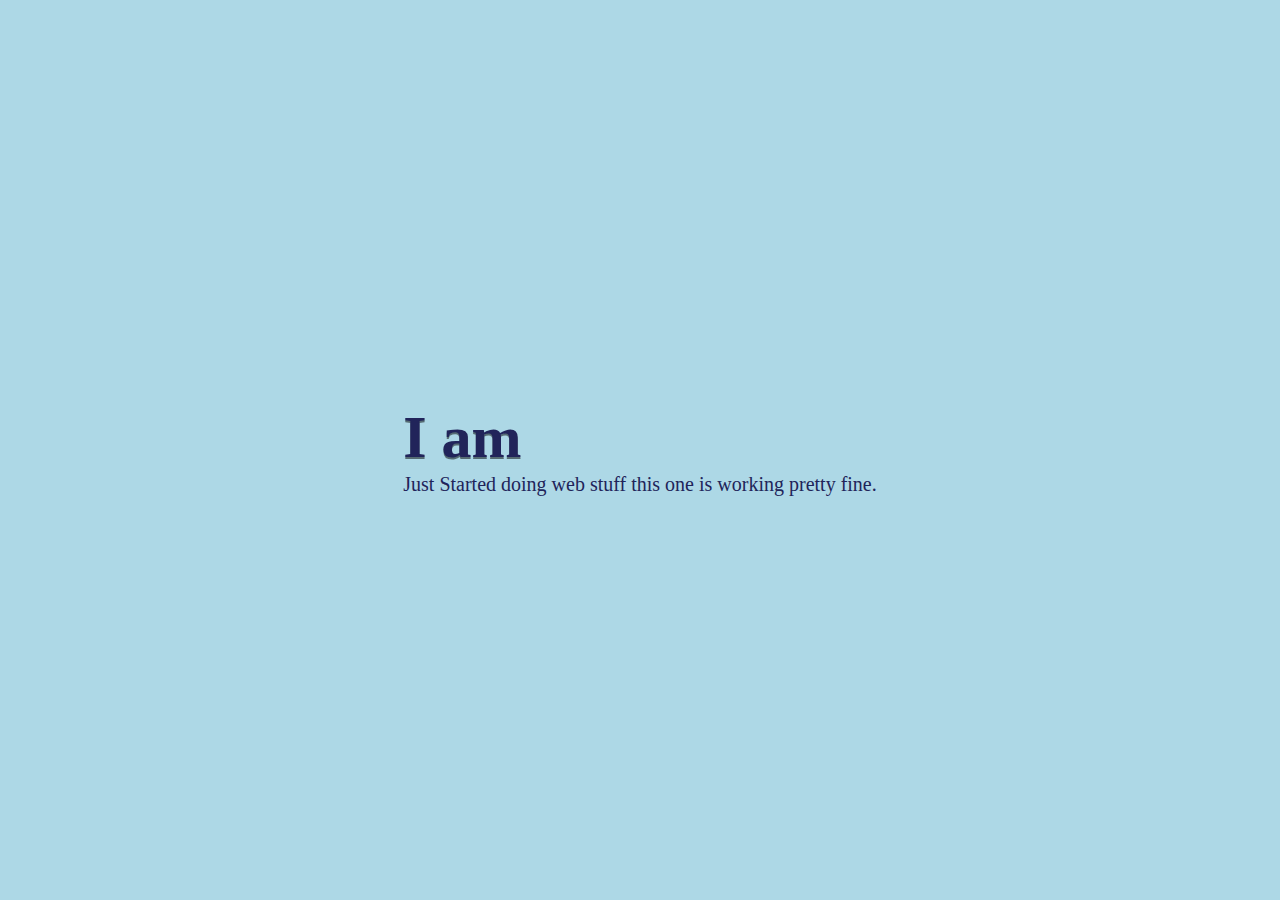
<file: Auto-Text/index.html>
<!DOCTYPE html>
<html lang="en">
<head>
    <meta charset="UTF-8">
    <meta name="viewport" content="width=device-width, initial-scale=1.0">
    <title>Css Animated Text</title>
    <link rel="stylesheet" href="styles.css">
</head>
<body>
    <div class ="wrapper">
        <h1>I am <span></span></h1>
        <p>Just Started doing web stuff this one is working pretty fine.</p>
        
    </div>
</body>
</html>
</file>
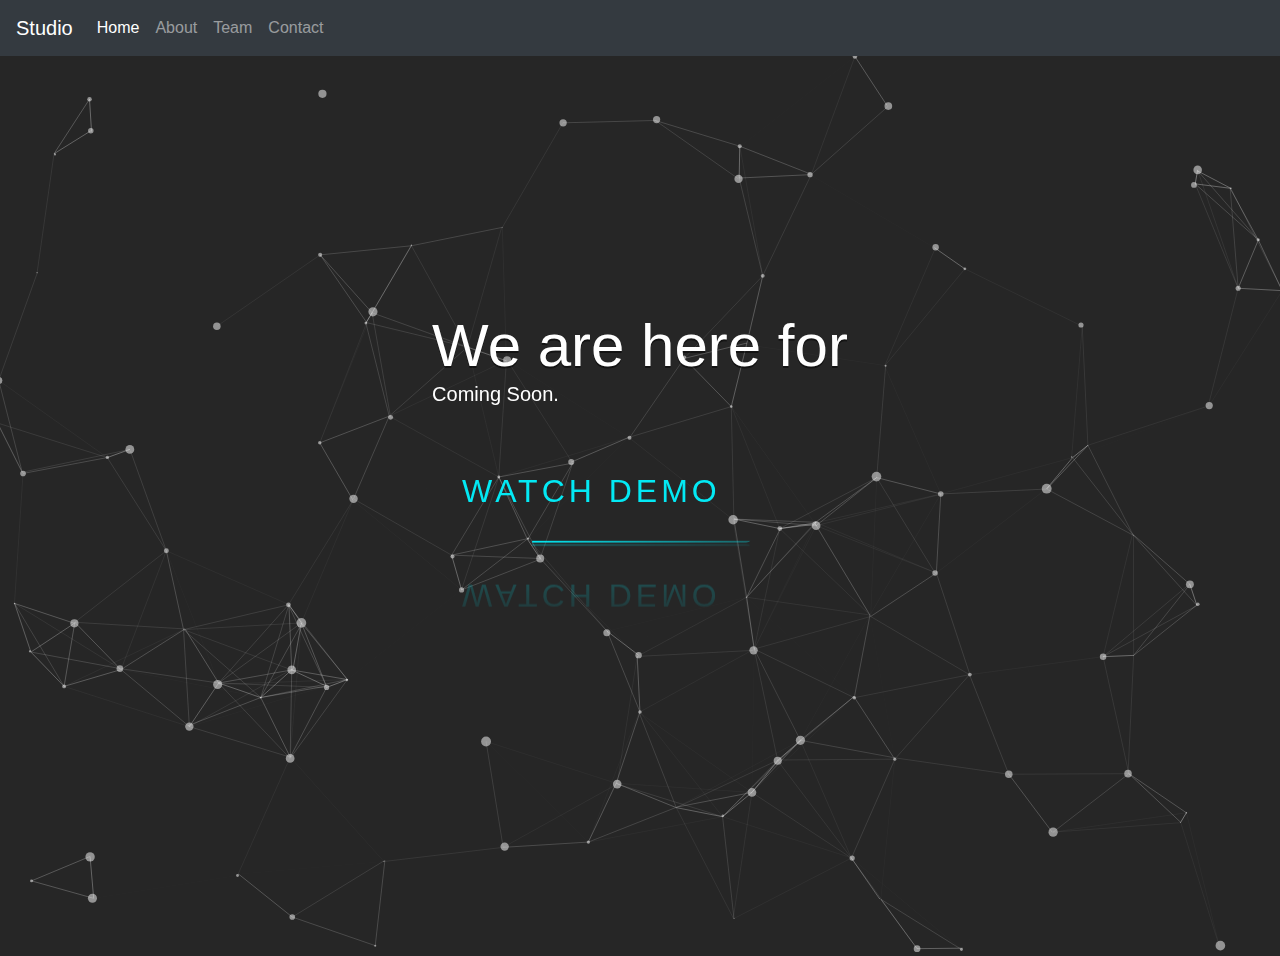
<file: BackgroudAnimateWithTextAnimation/index.html>
<!DOCTYPE html>
<html lang="en">
<head>
    <meta charset="utf-8">
    <meta name="viewport" content="width=device-width, initial-scale=1, shrink-to-fit=no">

    <!-- Bootstrap CSS -->
    <link rel="stylesheet" href="https://stackpath.bootstrapcdn.com/bootstrap/4.4.1/css/bootstrap.min.css" integrity="sha384-Vkoo8x4CGsO3+Hhxv8T/Q5PaXtkKtu6ug5TOeNV6gBiFeWPGFN9MuhOf23Q9Ifjh" crossorigin="anonymous">
    <title>BAckground Animate</title>
    <link rel="stylesheet" href="style.css">
    <link rel="stylesheet" href="https://stackpath.bootstrapcdn.com/bootstrap/4.5.2/css/bootstrap.min.css">
</head>
<body>
        <nav class="navbar navbar-expand-lg  navbar-dark bg-dark">
            <a class="navbar-brand" href="#">Studio</a>
            <button class="navbar-toggler" type="button" data-toggle="collapse" data-target="#navbarSupportedContent" aria-controls="navbarSupportedContent" aria-expanded="false" aria-label="Toggle navigation">
              <span class="navbar-toggler-icon"></span>
            </button>
          
            <div class="collapse navbar-collapse" id="navbarSupportedContent">
              <ul class="navbar-nav mr-auto">
                <li class="nav-item active">
                  <a class="nav-link" href="#">Home <span class="sr-only">(current)</span></a>
                </li>
                <li class="nav-item">
                  <a class="nav-link" href="#">About</a>
                </li>
                <li class="nav-item">
                    <a class="nav-link" href="#">Team</a>
                </li>
                <li class="nav-item">
                    <a class="nav-link" href="#">Contact</a>
                  </li>             
            </div>
          </nav>

    
        <div id="particles-js"> 
        <div class ="wrapper">
          <div id="check">
            <h1>We are here for <span class="make"></span></h1>
            <p>Coming Soon.</p>
          </div>
          
          <div class="button">
            <a href="#">
              <span></span>
              <span></span>
              <span></span>
              <span></span>
            <h2>Watch Demo</h2>  
          </a>
          </div>
        </div>
        </div>
    
    <script type= "text/javascript" src="particles.js"></script>
    <script type= "text/javascript" src="app.js"></script>
    
    <!-- Optional JavaScript -->
    <!-- jQuery first, then Popper.js, then Bootstrap JS -->
    <script src="https://code.jquery.com/jquery-3.4.1.slim.min.js" integrity="sha384-J6qa4849blE2+poT4WnyKhv5vZF5SrPo0iEjwBvKU7imGFAV0wwj1yYfoRSJoZ+n" crossorigin="anonymous"></script>
    <script src="https://cdn.jsdelivr.net/npm/popper.js@1.16.0/dist/umd/popper.min.js" integrity="sha384-Q6E9RHvbIyZFJoft+2mJbHaEWldlvI9IOYy5n3zV9zzTtmI3UksdQRVvoxMfooAo" crossorigin="anonymous"></script>
    <script src="https://stackpath.bootstrapcdn.com/bootstrap/4.4.1/js/bootstrap.min.js" integrity="sha384-wfSDF2E50Y2D1uUdj0O3uMBJnjuUD4Ih7YwaYd1iqfktj0Uod8GCExl3Og8ifwB6" crossorigin="anonymous"></script>
</body>
</html>
</file>
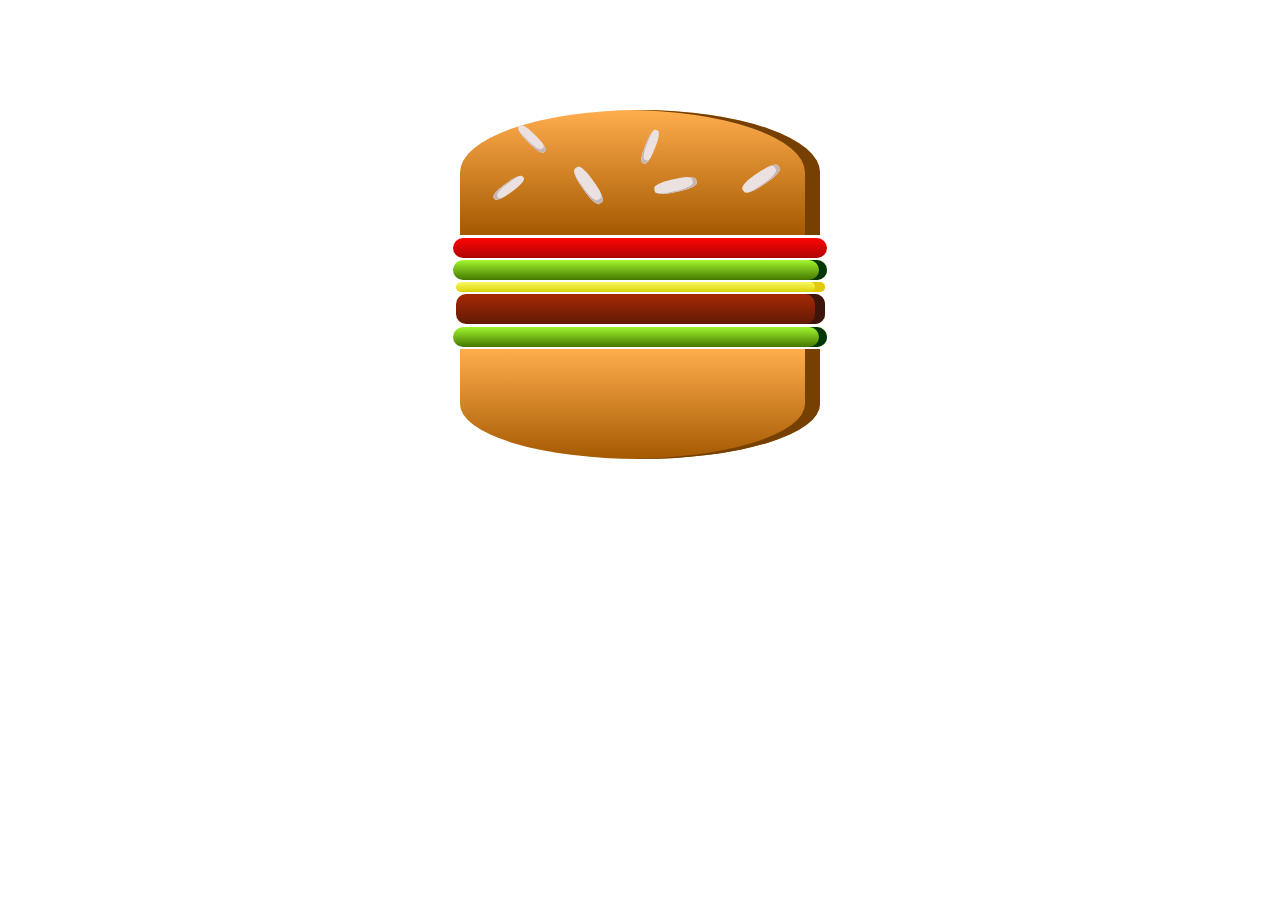
<file: css_burgure/index.html>
<!DOCTYPE html>
<html lang="en">
<head>
    <meta charset="UTF-8">
    <meta name="viewport" content="width=device-width, initial-scale=1.0">
    <title>Burger</title>
    <link rel="stylesheet" href="style.css">
</head>
<body>
    <div class="box">
        <div class="top_bun">
            <div class="seed1"></div>
            <div class="seed2"></div>
        </div>
        <div class="tamato"></div>
        <div class="salad"></div>
        <div class="cheese"></div>
        <div class="patty"></div>
        <div class="salad"></div>
        <div class="lower_bun"></div>
    </div>
</body>
</html>
</file>
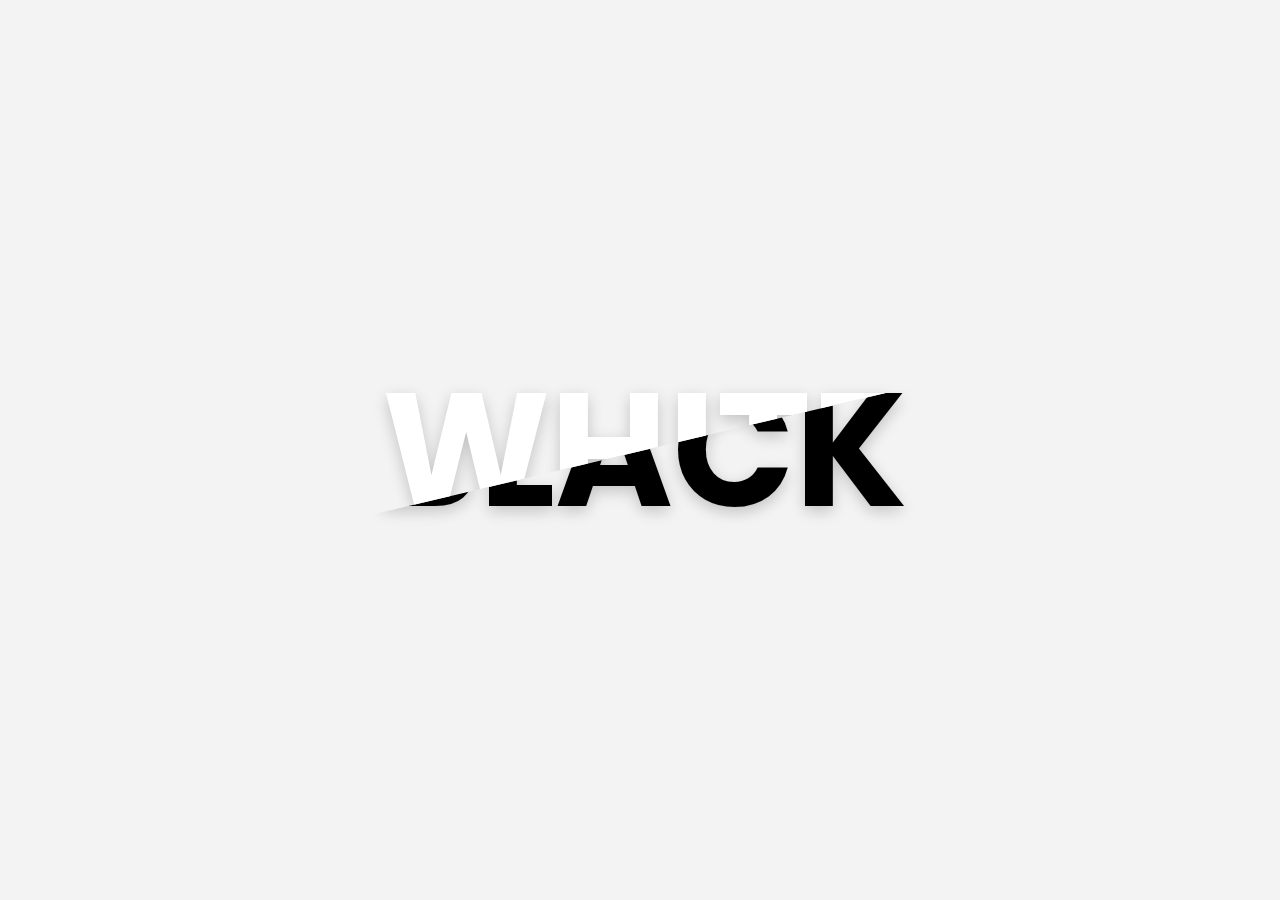
<file: css_clip_path/index.html>
<!DOCTYPE html>
<html lang="en">
<head>
    <meta charset="UTF-8">
    <meta name="viewport" content="width=device-width, initial-scale=1.0">
    <title>Css_clip_path</title>
    <link rel="stylesheet" href="styles.css">
    <link href="https://fonts.googleapis.com/css?family=Liu+Jian+Mao+Cao|Poppins&display=swap" rel="stylesheet">
</head>
<body>
    <div class="box">
        <h1>
            Black
        </h1>
        <h1>
            White
        </h1>
    </div>
    
</body>
</html>
</file>
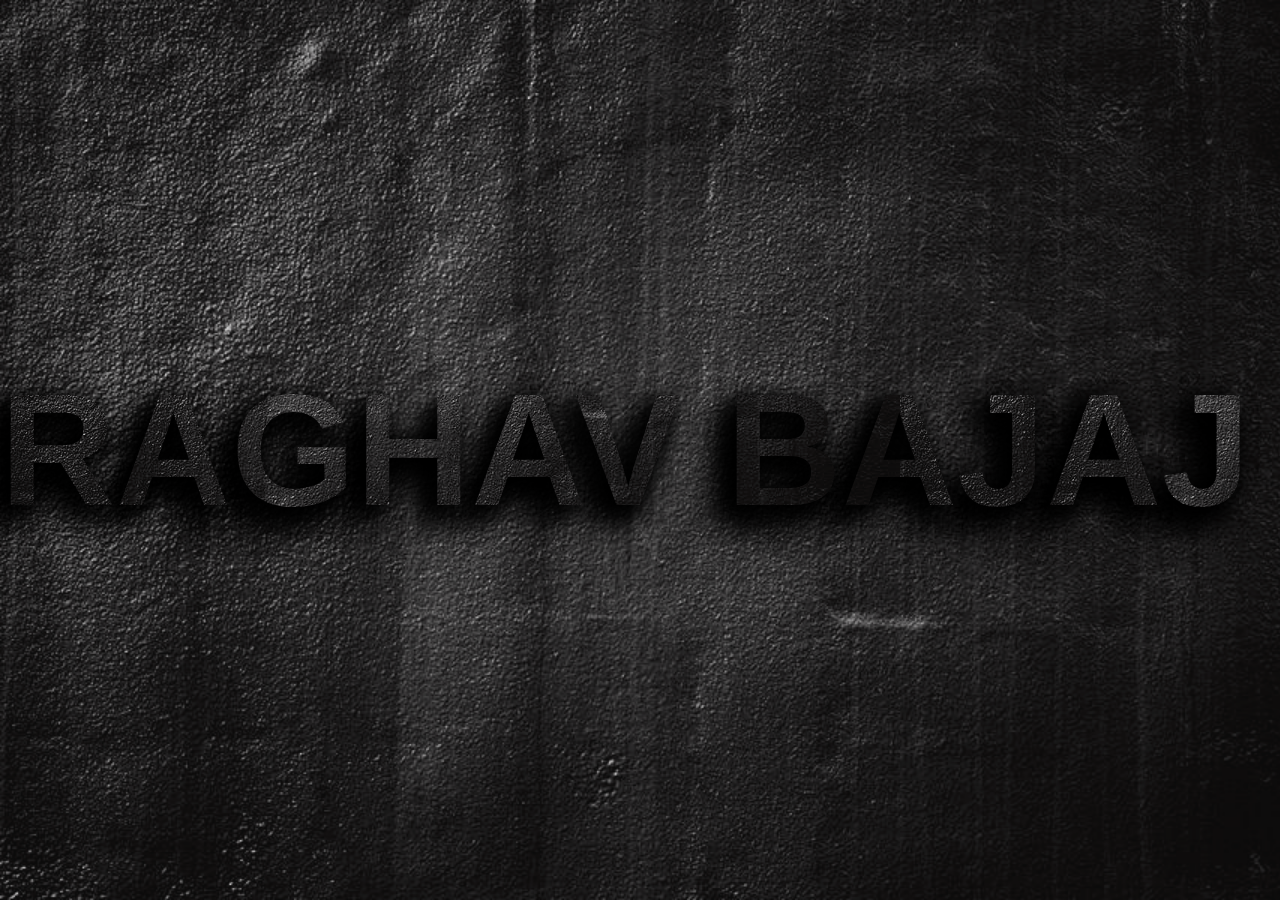
<file: css_texture/index.html>
<!DOCTYPE html>
<html lang="en">
<head>
    <meta charset="UTF-8">
    <meta name="viewport" content="width=device-width, initial-scale=1.0">
    <title>Texture</title>
    <link rel="stylesheet" href="style.css">
</head>
<body>
    <h1 data-text="Raghav bajaj">
        Raghav bajaj
    </h1>
</body>
</html>
</file>
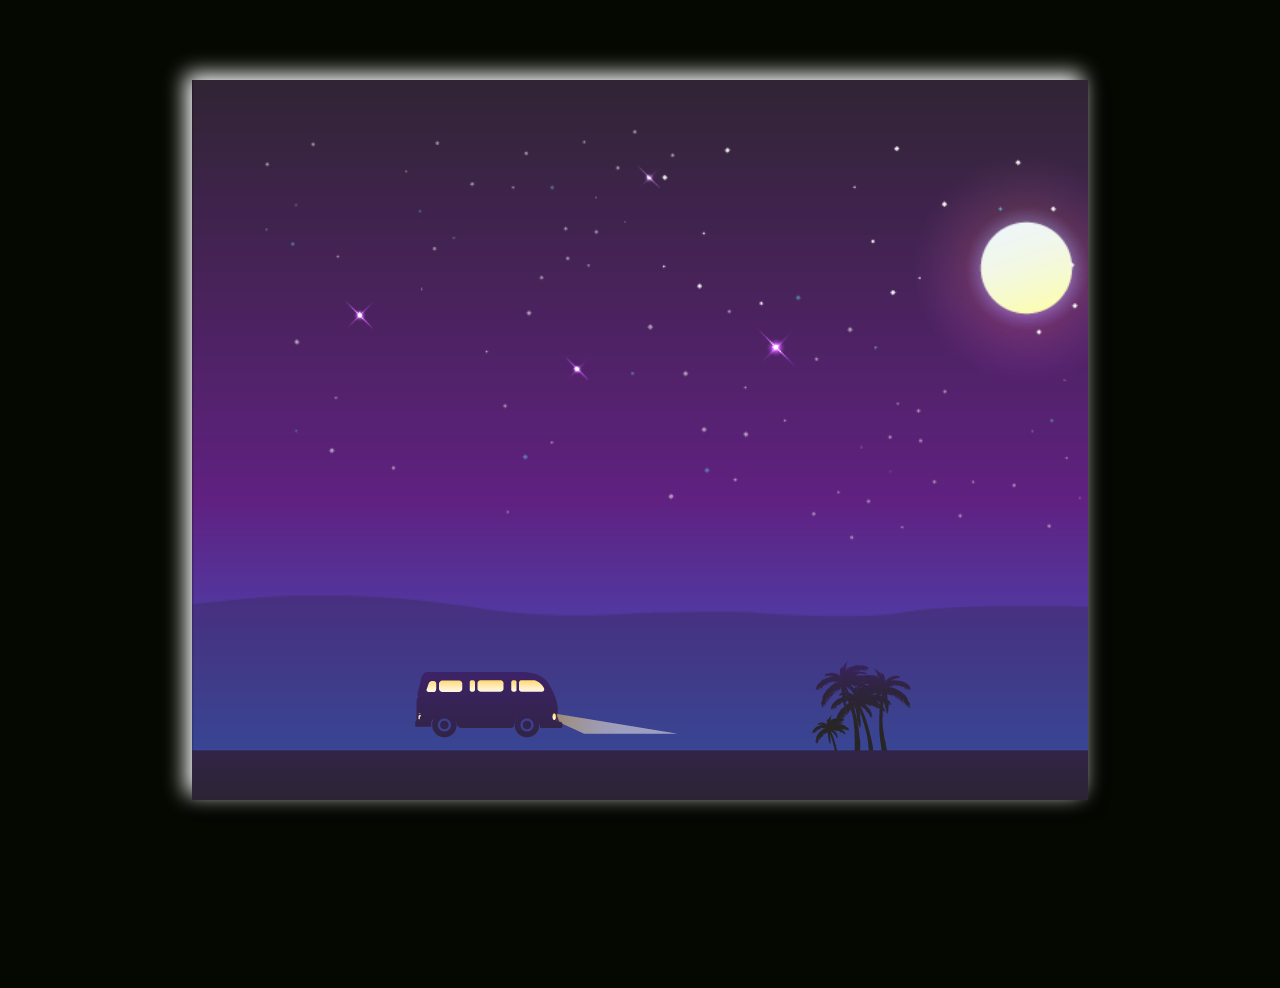
<file: project5/index.html>
<!DOCTYPE html>
<html lang="en">
<head>
    <meta charset="UTF-8">
    <meta name="viewport" content="width=device-width, initial-scale=1.0">
    <link rel="stylesheet" href="style.css">
    <title>Document</title>
</head>
<body>

 
    
    <div class="night">
        <div id = "camp" class="surface"></div>
        <div id="ca" class="car ">
            <img id="myImage" src="./assets/Img_06.png" alt="">
        </div>
    </div>
    
</body>
</html>
</file>
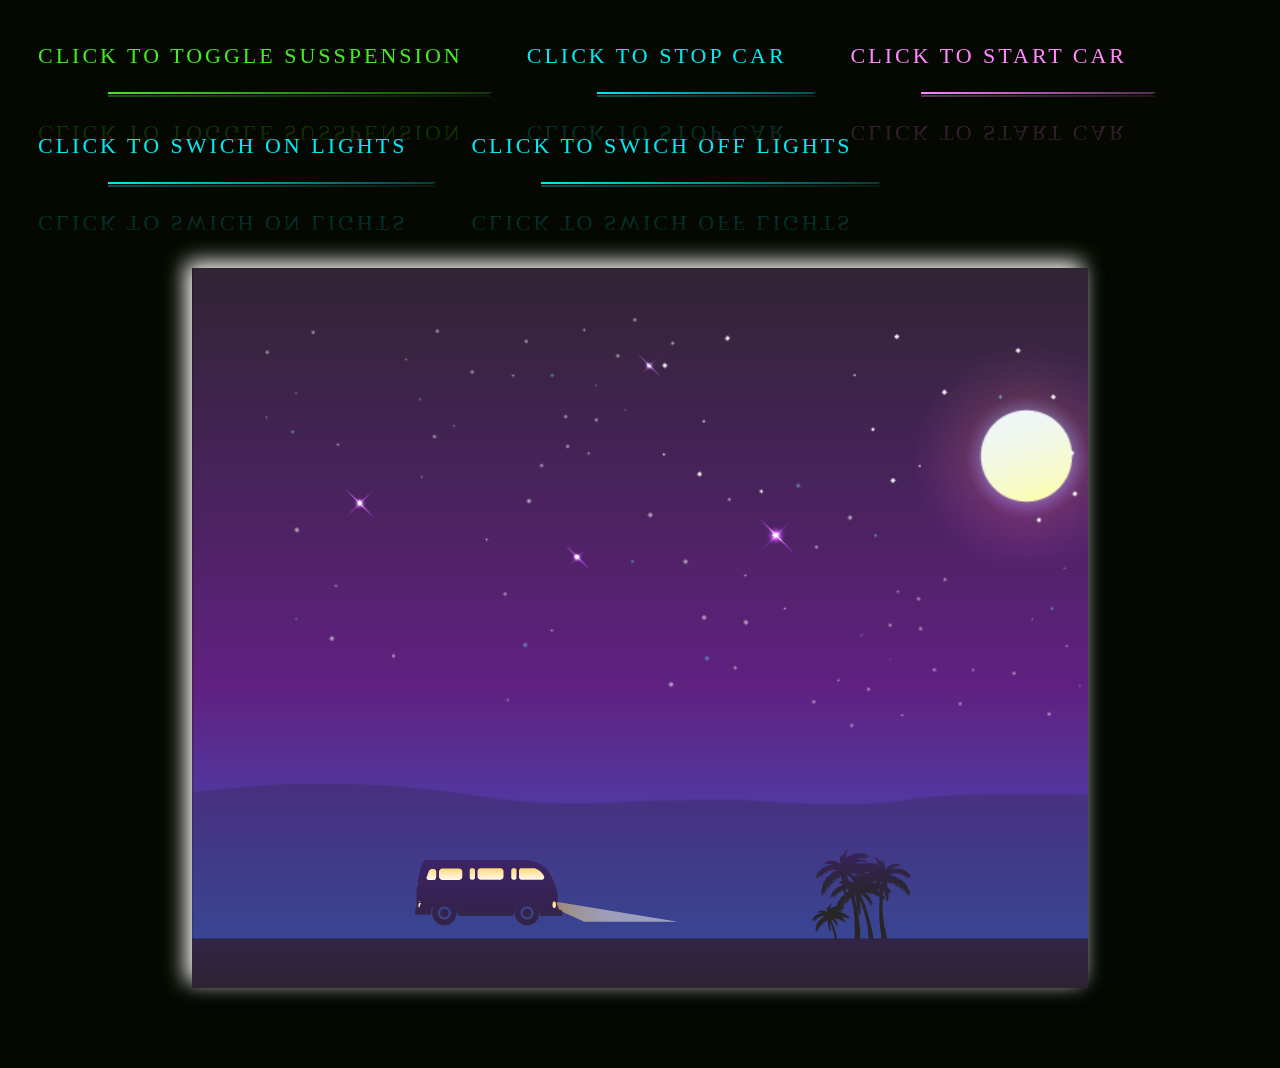
<file: project5_extended/index.html>
<!DOCTYPE html>
<html lang="en">
<head>
    <meta charset="UTF-8">
    <meta name="viewport" content="width=device-width, initial-scale=1.0">
    <link rel="stylesheet" href="style.css">
    <script src="script.js"></script>
    <title>Document</title>
</head>
<body>
    <div class="container">
    <div class="buttons">
        <a href="#" onclick="myFunction()">
        <span></span>
        <span></span>
        <span></span>
        <span></span>
        click to toggle susspension
    </a>
    <a href="#" onclick="myFunction1()">
        <span></span>
        <span></span>
        <span></span>
        <span></span>
        click to stop car
    </a>
    <a href="#" onclick="myFunction2()">
        <span></span>
        <span></span>
        <span></span>
        <span></span>
        Click to start car
    </a>
        <a href="#"  onclick="document.getElementById('myImage').src='./assets/Img_06.png'">
        <span></span>
        <span></span>
        <span></span>
        <span></span>
        click to swich on lights
    </a>
    <a href="#"   onclick="document.getElementById('myImage').src='./assets/Img_05.png'">
        <span></span>
        <span></span>
        <span></span>
        <span></span>
        click to swich off lights
    </a>

    </div>
 
    
    <div class="night">
        <div id = "camp" class="surface"></div>
        <div id="ca" class="car ">
            <img id="myImage" src="./assets/Img_06.png" alt="">
        </div>
    </div>
</div>
    
</body>
</html>
</file>
<file: Auto-Text/styles.css>
body{
    margin: 0;
    padding: 0;
    background-color: lightblue;
    font-family: poppins;
    height: 100vh;
}

.wrapper{
position: absolute;
top: 50%;
left: 50%;
transform: translate(-50%,-50%);
}

.wrapper h1{
    padding: 0;
    margin: 0;
    color: #21245A;
    text-shadow: 0 2px 0 rgba(0, 0, 0, 0.5);
    font-size: 60px;

}

.wrapper p{
    color: #21245A ;
    font-size: 20px;
    margin: 0;
    line-height: 25px;
}

span:before{
    content: " ";
    animation: animate infinite 8s;
}

@keyframes animate{
0%{
    content: "Beginner";
}
33%{
    content: "Coder";
}
66%{
    content: "Web development ";
}
100%{
    content: "App development";
}
}
</file>
<file: BackgroudAnimateWithTextAnimation/style.css>
body{
    margin: 0;
    padding: 0;
    height: 100vh;
    background-color: black;

}


a{
    text-decoration: none;
}
 a:hover{
     text-decoration: none;
 }
#particles-js{
    height: 100%;
    background: #262626;
}



.wrapper{
position: absolute;
top: 50%;
left: 50%;
transform: translate(-50%,-50%);
}

.wrapper h1{
    padding: 0;
    margin: 0;
    color: #fff;
    text-shadow: 0 2px 0 rgba(0, 0, 0, 0.5);
    font-size: 60px;

}

.wrapper p{
    color: #fff ;
    font-size: 20px;
    margin: 0;
    line-height: 25px;
}

#check span:before{
    content: " ";
    animation: animate infinite 8s;
}

@keyframes animate{
0%{
    content: "Photography-vediography";
}
20%{
    content: "Game development";
}
40%{
    content: "UX/UI desinging";
}
80%{
    content: "Web development ";
}
100%{
    content: " App development";
}
}

.button a{
    position: relative;
    display: inline-block;
    padding: 25px 30px;
    margin: 40px 0;
    color:#03e9f4;
    font-size:30px;
    overflow: hidden;
    text-decoration: none;
    text-transform: uppercase;
    transition: 0.5s;
    letter-spacing: 4px;
    border-radius: 5px;
    -webkit-box-reflect: below 1px linear-gradient(transparent ,#0005 );
}
.button a:hover{
     background: #03e9f4;
     color:whitesmoke;
        text-decoration: none;
     box-shadow: 0 0 5px #03e9f4,
                 0 0 25px #03e9f4,
                 0 0 50px #03e9f4,
                 0 0 200px #03e9f4;
                   
                 
 }
 .button a span{
     position: absolute;
     display: block;

 }
.button a span:nth-child(1 ){
    right:-100px;
    bottom:0;
    height:2px;;
    width:100%;
    background:linear-gradient(270deg,transparent,#03e9f4);
    animation:animate3 1s linear infinite;
    animation-delay: 0.5s;
}
@keyframes animate3{
    0%{
        right:-100%;
    }
    50%,100%{
        right:100%;
    }
}

@media screen and (max-width:800){
    .left , .main ,.right{
        width:100%;
    }
}

#particles-js{
    width: 100%;
    height: 100%;
    background-size:cover ;
    background-position:center ;
    background-repeat: no-repeat;
}
canvas{
    width: 100%;
    height: 100%;
    display: block;
    vertical-align: bottom;
}
</file>
<file: css_burgure/style.css>
.box{
    padding-top: 100px;
    width: 450px;
    height: 500px;
    margin:auto;
}
 .seed2{
    position: absolute;
    width: 10%;
    height: 8%;

left:15%;
top:19%;
background-color:rgb(236, 225, 225);
border-radius: 40%;
box-shadow: inset -4px -1px #C5B6B6;
transform: rotate(45deg);
} 
 .seed2:before{
     content:"";
    position: absolute;
    width: 100%;
    height: 100%;

left:246%;
top:-778%;
background-color:rgb(236, 225, 225);
border-radius: 40%;
box-shadow: inset -4px -1px #C5B6B6;
transform: rotate(67deg);
} 
.seed2:after{
    content:"";
    position: absolute;
    width: 100%;
    height: 100%;

left:49%;
top:507%;
background-color:rgb(236, 225, 225);
border-radius: 40%;
box-shadow: inset -4px -1px #C5B6B6;
transform: rotate(99deg);
} 
.seed1{
    position: absolute;
    width: 12%;
    height: 10%;

left:54%;
top:55%;
background-color:rgb(236, 225, 225);
border-radius: 40%;
box-shadow: inset -4px -1px #C5B6B6;
transform: rotate(-12deg);
}

.seed1:after {
    content:"";
    position: absolute;
    width: 100%;
    height: 100%;
    left:197%;
    top:87%;
    background-color:rgb(236, 225, 225);
    border-radius: 40%;
    box-shadow: inset -4px -1px #C5B6B6;
    transform: rotate(-22deg);
}
.seed1:before{
    content:"";
    position: absolute;
    width: 100%;
    height: 100%;
    left:-197%;
    top:-147%;
    background-color:rgb(236, 225, 225);
    border-radius: 40%;
    box-shadow: inset -4px -1px #C5B6B6;
    transform: rotate(67deg);
}

.tamato{
    width: 83%;
    height:4%;
    border-radius: 10px 10px 10px 10px ;
    background: linear-gradient(#FE0404 , #AE0505);
    box-shadow: inset -15 -2 #8F1313;
    margin:0.5% auto;

}

.top_bun{
    width: 80%;
    height:25%;
    background: linear-gradient(#FFAD4D ,#A55900);
    border-radius: 50% 50% 0px 0px;
    box-shadow: inset -15px 0  #754002;
    margin:0.5% auto;
    position: relative;
}
.salad{
    width: 83%;
    height:4%;
    border-radius: 20px 20px 20px 20px ;
    background: linear-gradient(#A2F62F ,#457700);
    box-shadow: inset -8px 0 #033707;
    margin:0.5% auto;

}
.cheese{
    width: 82%;
    height:2%;
    border-radius: 20px 20px 20px 20px;
    background: linear-gradient(#FBF862 ,#D8D408);
    box-shadow: inset -10px 0 #E3C808;
    margin:0.5% auto;
}
.patty{
    width: 82%;
    height:6%;
    border-radius: 10px 10px 10px 10px ;
    background: linear-gradient(#A62803 ,#631A05);
    box-shadow: inset -10px 0 #3D150A;
    margin:0.5% auto;
}
.lower_bun{
    width: 80%;
    height:22%;
    background: linear-gradient(#FFAD4D ,#A55900);
    border-radius: 0px 0px 50% 50% ;
    box-shadow: inset -15px 0 #754002;
    margin:0.5% auto;
}
</file>
<file: css_clip_path/styles.css>
body{
    padding: 0;
    display: flex;
    justify-content: center;
    min-height: 100vh;
    background: #f3f3f3;
    margin: 0;
    font-family: 'Poppins', sans-serif;
/* font-family: 'Liu Jian Mao Cao', cursive; */

}

.box{
    position: relative;
    width: 80%;
}
.box h1{
    position: absolute;
    top: 50%;
    left: 50%;
    transform: translate(-50%,-50%);
    margin: 0;
    padding: 0;
    width: 100%;
    text-align: center;
    font-size: 10em;
    text-transform: uppercase;
    text-shadow: 0 5px 15px rgba(0,0,0,0.2);
}
.box h1:nth-child(2)
{
    background: #f3f3f3;
    color:#fff;
    overflow: hidden;
    /* z-index: 2; */
    transition: 0.5s;
    -webkit-clip-path: polygon(0 1%, 100% 1%, 100% 0, 1% 100%);
    clip-path: polygon(0 1%, 100% 1%, 100% 0, 1% 100%);

}

.box h1:nth-child(2):hover{
    -webkit-clip-path: polygon(0 1%, 100% 1%, 100% 100%, 0% 100%);
clip-path: polygon(0 1%, 100% 1%, 100% 100%, 0% 100%);
}
.box h1:nth-child(1):hover ~h1{
    -webkit-clip-path: polygon(0 1%, 100% 1%, 100% 0, 0 0);
clip-path: polygon(0 1%, 100% 1%, 100% 0, 0 0);
}
</file>
<file: css_texture/style.css>
body{
    padding: 0;
    margin: 0;
    display: flex;
    justify-content: center;
    align-items: center;
    min-height: 100vh;
    background:url('./images/p.jpg');
    background-size: cover;
    background-attachment: fixed;
    margin: 0;
    font-family: 'Poppins', sans-serif;
    position: absolute;

/* font-family: 'Liu Jian Mao Cao', cursive; */

}
h1{
    position: relative;
    margin: 0;
    padding: 0;
    font-size: 10em;
    text-transform: uppercase;
    text-align: center;
    background: url('./images/p.jpg');
    background-attachment: fixed;
    -webkit-attachment:fixed;
    -webkit-background-clip: text;
    -webkit-text-fill-color:transparent ;


}

h1::before
{  
    content: attr(data-text);
    position: absolute;
    top: 0;
    left: 0;
    z-index: -1;
    text-shadow: -5px 5px 20px #000,
    -10px 10px 25px #000,
    -15px 15px 30px #000,
    -20px 20px 35px #000;

}
</file>
<file: project5/style.css>
body{
    /* justify-content: center;
    align-items: center; */
    min-height: 100vh;
    background-color: #050801;

 }
.night{
    height: 80vh;
    width: 70vw;
    margin: 5rem auto;
    background-image: url(./assets/Img_1.png);
    background-size: cover;
    position: relative;
    box-shadow: -6px -6px 20px rgba(255,255,255,1),
    6px 6px 20px rgba(0,0,0,0.1);
    overflow-x: hidden;
}
.surface{
    height: 140px;
    width:500%;
    background-image: url(./assets/Img_02.png);
    display: block;
    position: absolute;
    bottom: 0%;
    left:0%;
    background-repeat: repeat-x ;
    animation: moveright 6s linear infinite;
    
}

.car{
    position: absolute;
    bottom: 8%;
    left:24%;
    animation: suspension 1s linear infinite ;
}


/* animation */
@keyframes moveright{
    100%{
        transform: translateX(-2950px);
    }
}

@keyframes suspension{
    100%{
        transform: translateY(-1px);
    }
    50%{
        transform: translateY(2px);
    }
    0%{
        transform: translateY(-1px);
    }
}
</file>
<file: project5_extended/style.css>
body{
    /* justify-content: center;
    align-items: center; */
    min-height: 100vh;
    background-color: #050801;

}
.buttons{
    display: inline-block;
}
.night{
    height: 80vh;
    width: 70vw;
    margin: 5rem auto;
    background-image: url(./assets/Img_1.png);
    background-size: cover;
    position: relative;
    box-shadow: -6px -6px 20px rgba(255,255,255,1),
    6px 6px 20px rgba(0,0,0,0.1);
    overflow-x: hidden;
}
.surface{
    height: 140px;
    width:500%;
    background-image: url(./assets/Img_02.png);
    display: block;
    position: absolute;
    bottom: 0%;
    left:0%;
    background-repeat: repeat-x ;
    
}
.starter{
    animation: moveright 6s linear infinite;
}
.car{
    position: absolute;
    bottom: 8%;
    left:24%;
   
}
.start{
    animation: suspension 1s linear infinite ;
}

/* animation */
@keyframes moveright{
    100%{
        transform: translateX(-2950px);
    }
}

@keyframes suspension{
    100%{
        transform: translateY(-1px);
    }
    50%{
        transform: translateY(2px);
    }
    0%{
        transform: translateY(-1px);
    }
}
.xyz{

    margin:2px 220px;
    display: inline-block;
}
a{
    position: relative;
    display: inline-block;
    padding: 25px 30px;
    margin-top: 10px;
    color:#03e9f4;
    font-size:22px;
    overflow: hidden;
    text-decoration: none;
    text-transform: uppercase;
    transition: 0.5s;
    letter-spacing: 3px;
    border-radius: 5px;
    -webkit-box-reflect: below 1px linear-gradient(transparent ,#0005 );
}

a:nth-child(1){
    filter: hue-rotate(290deg);
}
a:nth-child(3){
   filter: hue-rotate(110deg);
}

a:hover{
    background: #03e9f4;
    color:#050801;
    box-shadow: 0 0 5px #03e9f4,
                0 0 25px #03e9f4,
                0 0 50px #03e9f4,
                0 0 200px #03e9f4;
}
a span{
    position: absolute;
    display: inline-block;

}
a span:nth-child(1){
    top:0;
    left:-100%;
    width:100%;
    height:2px;
    background:linear-gradient(90deg,transparent,#03e9f4);
    animation: animate1 1s linear infinite ;

}
@keyframes animate1{
    0%{
        left:-100%;
    }
    50%,100%{
        left:100%;
    }
}
a span:nth-child(2 ){
   top:-100px;
   right:0;
   width:2px;;
   height:100%;
   background:linear-gradient(180deg,transparent,#03e9f4);
   animation:animate2 1s linear infinite;
   animation-delay: 0.25s;
}
@keyframes animate2{
   0%{
       top:-100%;
   }
   50%,100%{
       top:100%;
   }
}
a span:nth-child(3 ){
   right:-100px;
   bottom:0;
   height:2px;;
   width:100%;
   background:linear-gradient(270deg,transparent,#03e9f4);
   animation:animate3 1s linear infinite;
   animation-delay: 0.5s;
}
@keyframes animate3{
   0%{
       right:-100%;
   }
   50%,100%{
       right:100%;
   }
}
a span:nth-child(4 ){
   bottom:-100px;
   left:0;
   width:2px;;
   height:100%;
   background:linear-gradient(360deg,transparent,#03e9f4);
   animation:animate4 1s linear infinite;
   animation-delay: 0.75s;
}
@keyframes animate4{
   0%{
       bottom:-100%;
   }
   50%,100%{
       bottom:100%;
   }
}
/* button */
    /* .button {
        padding: 15px 25px;
        font-size: 24px;
        cursor: pointer;
        outline: none;
        color: #fff;
        display: inline-block;
        background-color: rgb(255, 180, 81);
        border: none;
        border-radius: 15px;
        box-shadow: 0 9px #999;
      }
      
     
      
      .button:active {
        background-color: rgb(255, 180, 81);
        box-shadow: 0 5px #666;
        transform: translateY(4px);
      } */
</file>
